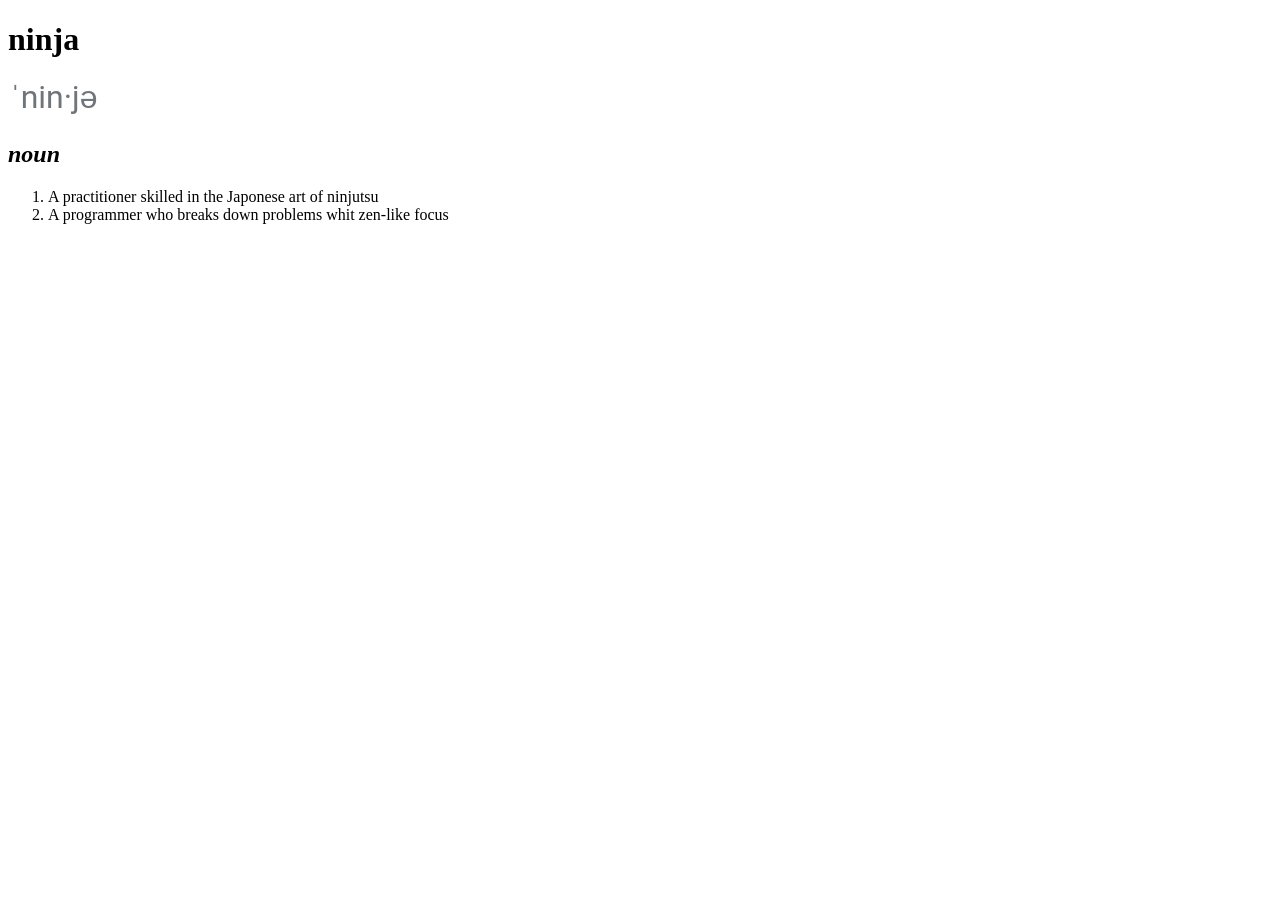
<file: Web_Fund/01_HTML/Tareas_Practicas/01_EntradaDeDiccionario/index.html>
<!DOCTYPE html>
<html lang="en">
    <head>
        <meta charset="UTF-8">
        <meta http-equiv="X-UA-Compatible" content="IE=edge">
        <meta name="viewport" content="width=device-width, initial-scale=1.0">
        <title>Document</title>
    </head>
    <body>
        <h1>ninja</h1>
        <img src="imagenes/pronunciation.png" alt="pronunciación">
        <h2><em>noun</em></h2>
        <ol>
            <li>A practitioner skilled in the Japonese art of ninjutsu</li>
            <li>A programmer who breaks down problems whit zen-like focus</li>
        </ol>
    </body>
</html>
</file>
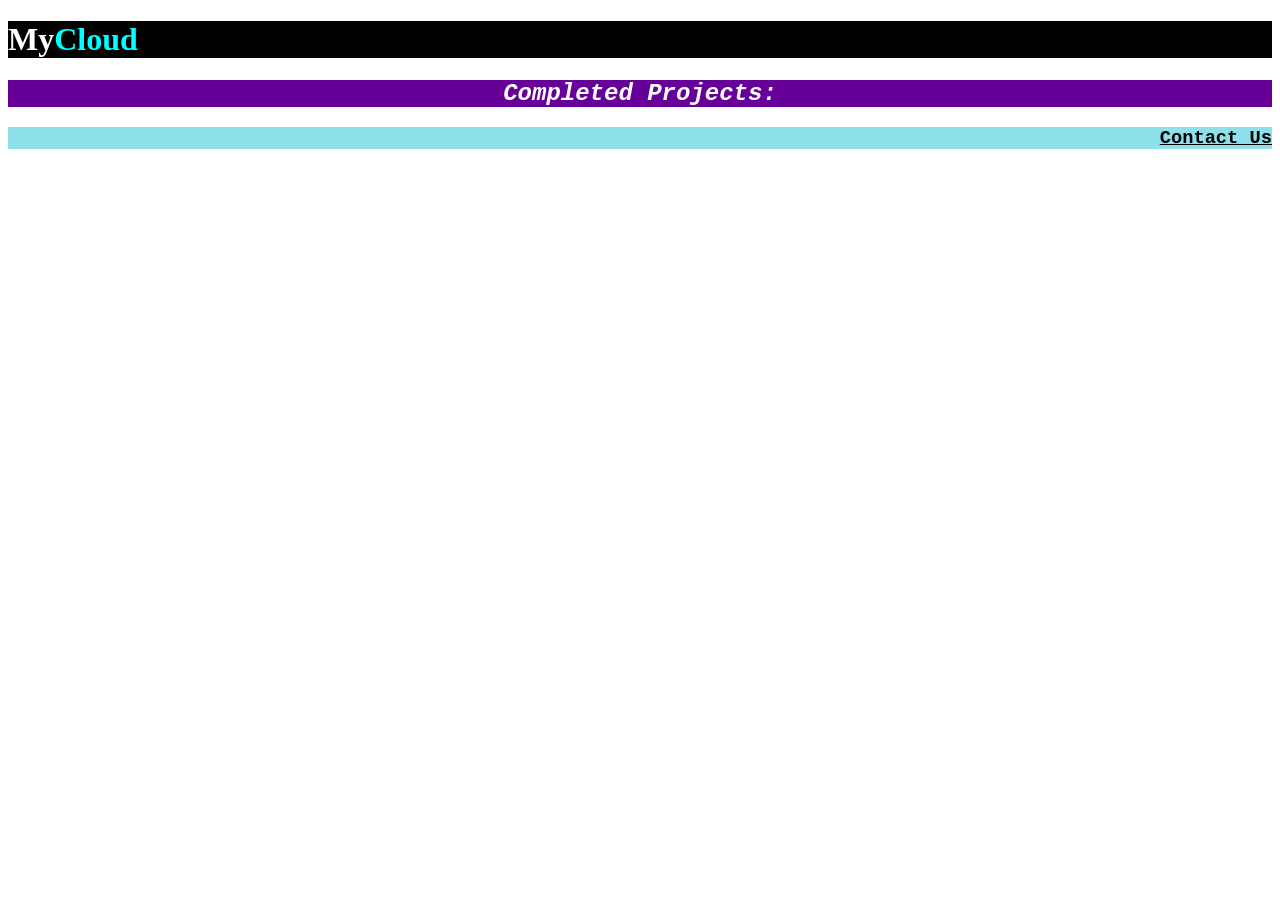
<file: Web_Fund/02_CSS/TareasPracticas/01_Estilo/index.html>
<!DOCTYPE html>
<html lang="en">
<head>
    <meta charset="UTF-8">
    <meta http-equiv="X-UA-Compatible" content="IE=edge">
    <meta name="viewport" content="width=device-width, initial-scale=1.0">
    <title>Document</title>
    <link rel="stylesheet" href="style.css">
</head>
<body>
    <h1>My<span>Cloud</span></h1>
    <h2>Completed Projects:</h2>
    <h3>Contact Us</h3>
</body>
</html>
</file>
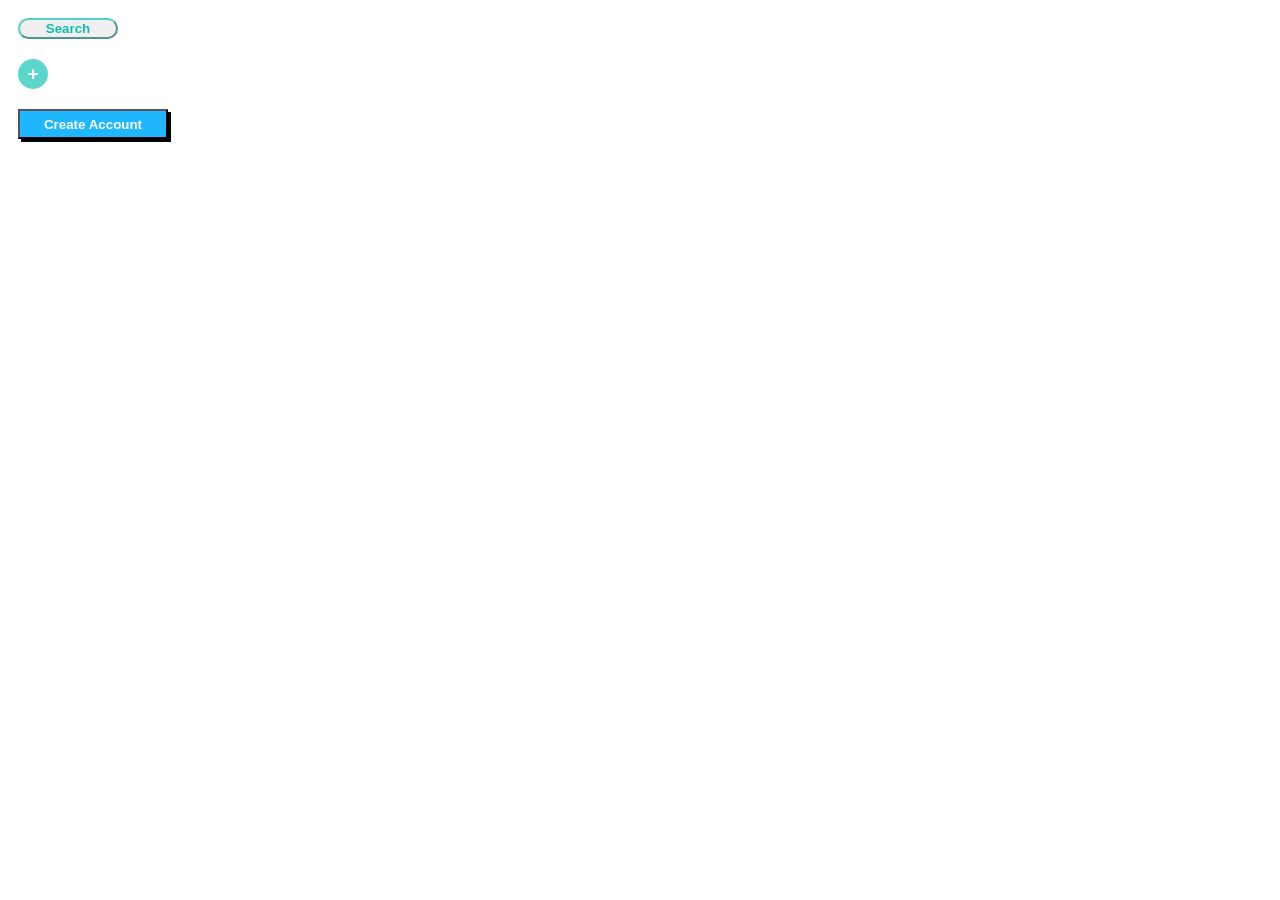
<file: Web_Fund/02_CSS/TareasPracticas/02_Button/index.html>
<!DOCTYPE html>
<html lang="en">
<head>
    <meta charset="UTF-8">
    <meta http-equiv="X-UA-Compatible" content="IE=edge">
    <meta name="viewport" content="width=device-width, initial-scale=1.0">
    <title>Button</title>
    <link rel="stylesheet" href="style.css">
</head>
<body>
    <div>
        <input type="button" value="Search" id="button1">
    </div>
    <div>
        <input type="button" value="+" id="button2">
    </div> 
    <div>
        <input type="button" value="Create Account" id="button3">
    </div>   
</body>
</html>
</file>
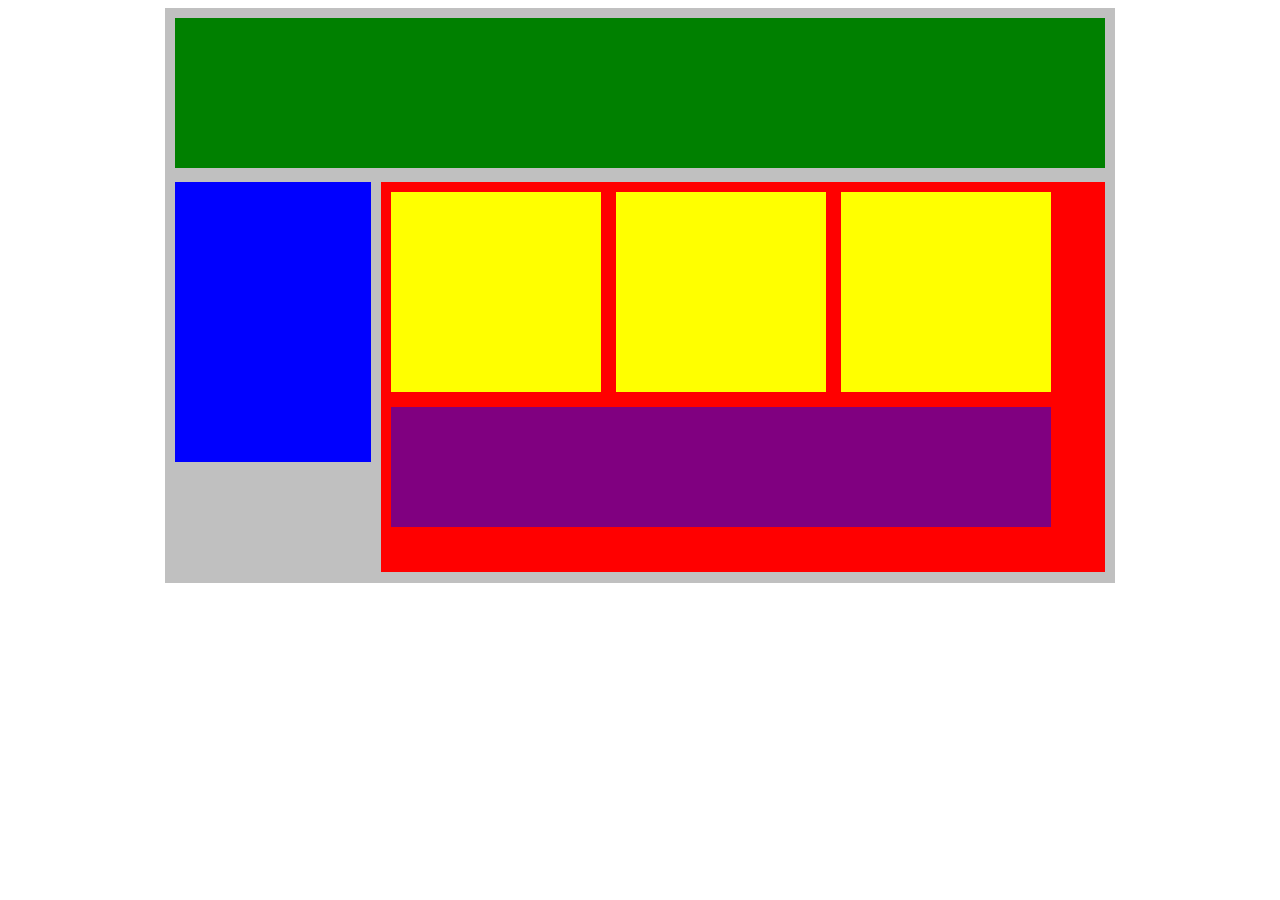
<file: Web_Fund/02_CSS/TareasPracticas/03_FlexionarNuestroBloques/index.html>
<!DOCTYPE html>
<html lang="en">
<head>
    <title>Posición de práctica</title>
    <link rel="stylesheet" type="text/css" href="style.css">
</head>
<body>
    <div class="container">
        <div class="top-nav"></div>
        <div class="row">
            <div class="side-nav"></div>
            <div class="main">
                <div class="row">
                    <div class="sub-content"></div>
                    <div class="sub-content"></div>
                    <div class="sub-content"></div>
                </div>
                <div id="advertisement"></div>
            </div>
        </div>
    </div>
</body>
</html>
</file>
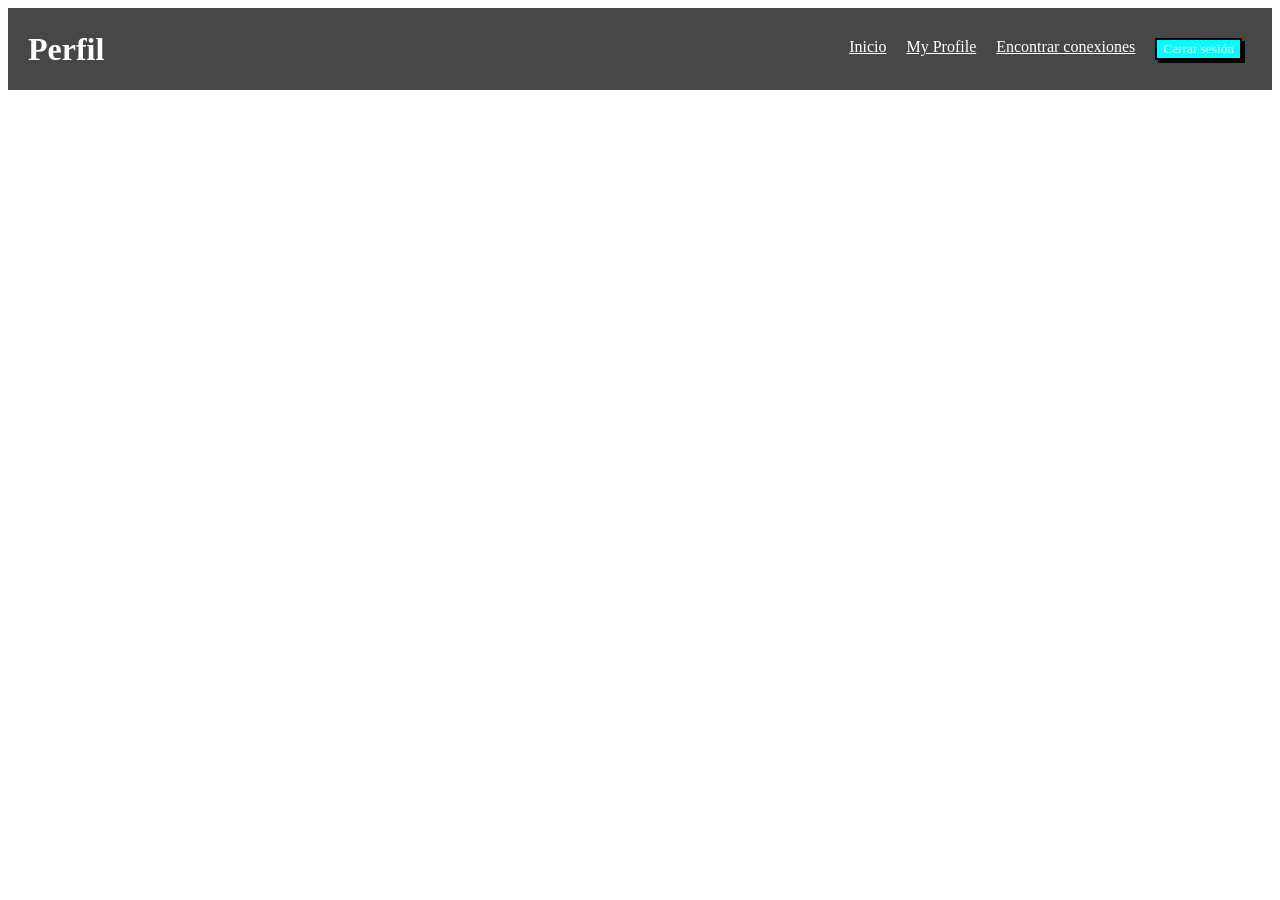
<file: Web_Fund/02_CSS/TareasPracticas/04_BarraDeNavegaciónConFlex/index.html>
<!DOCTYPE html>
<html lang="en">
<head>
    <meta charset="UTF-8">
    <meta http-equiv="X-UA-Compatible" content="IE=edge">
    <meta name="viewport" content="width=device-width, initial-scale=1.0">
    <title>Document</title>
    <link rel="stylesheet" href="style.css">
</head>
<body>
    <div class="nav">
        <h1 class="nav-title">Perfil</h1>
        <ul class="nav-links">
            <li class="active"><a href="#">Inicio</a></li>
            <li class="active"><a href="#">My Profile</a></li>
            <li class="active"><a href="#">Encontrar conexiones</a></li>
            <li><button id="btn">Cerrar sesión</button></li>
        </ul>
    </div>
</body>
</html>
</file>
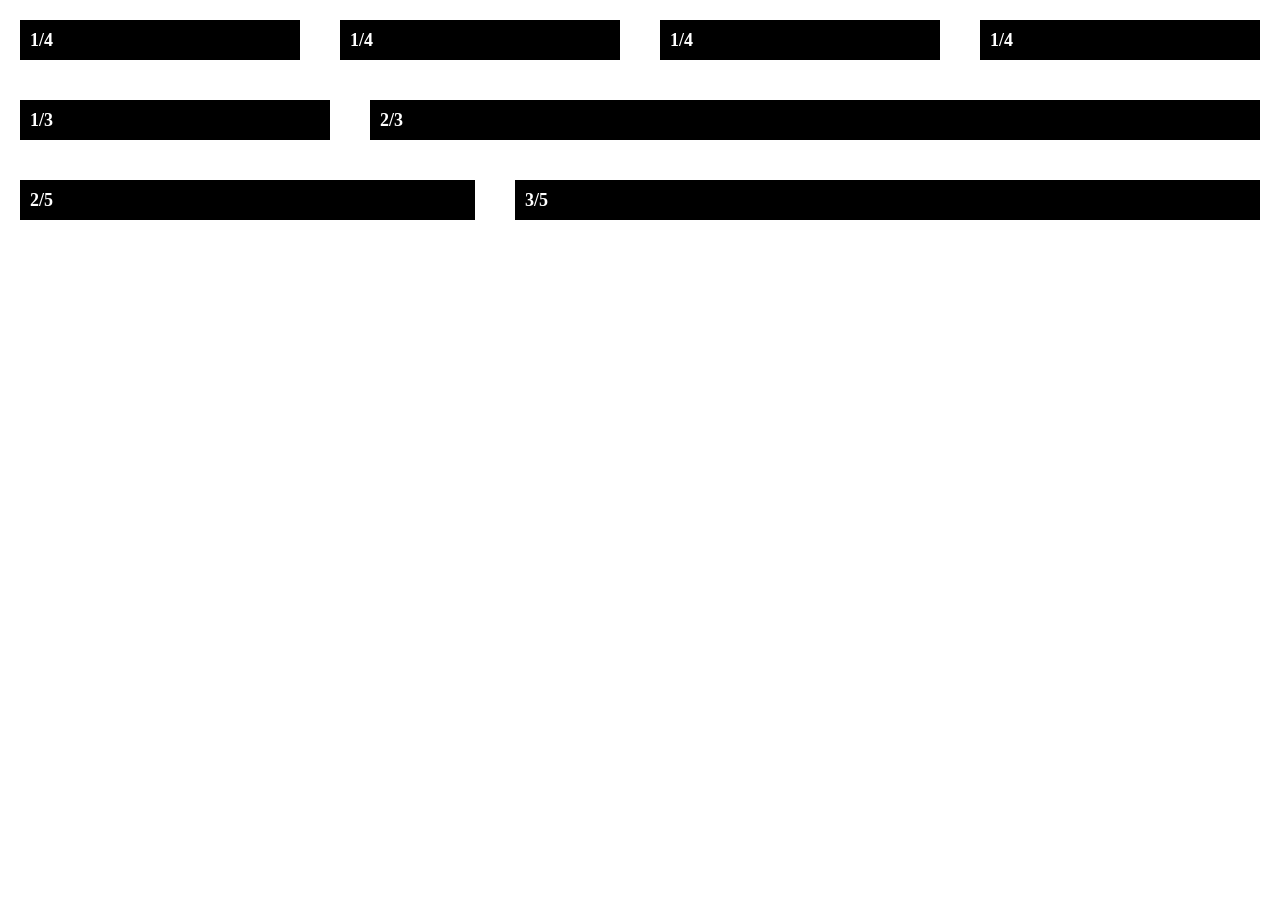
<file: Web_Fund/02_CSS/TareasPracticas/05_ColumnasFlex-ibles/index.html>
<!DOCTYPE html>
<html lang="en">
<head>
    <meta charset="UTF-8">
    <meta http-equiv="X-UA-Compatible" content="IE=edge">
    <meta name="viewport" content="width=device-width, initial-scale=1.0">
    <title>Columnas Flex-ibles</title>
    <link rel="stylesheet" href="style.css">
</head>
<body>
    <div class="row">
        <div class="col">1/4</div>
        <div class="col">1/4</div>
        <div class="col">1/4</div>
        <div class="col">1/4</div>
    </div>
    <div class="row">
        <div class="col">1/3</div> 
        <div class="col-2">2/3</div>
    </div>
    <div class="row">
        <div class="col-2">2/5</div>
        <div class="col-3">3/5</div>
    </div>
</body>
</html>
</file>
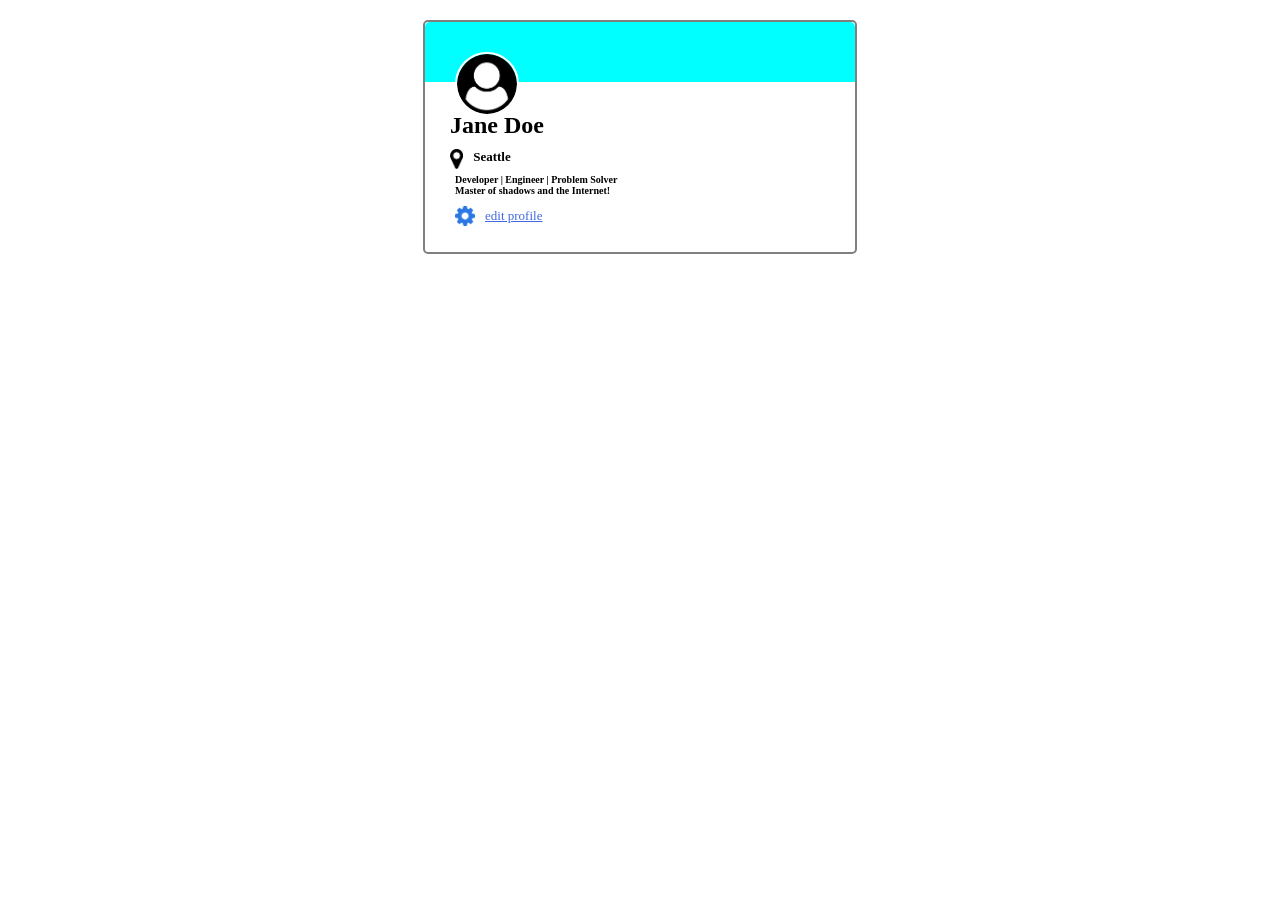
<file: Web_Fund/02_CSS/TareasPracticas/06_TarjetaDeUsuario/index.html>
<!DOCTYPE html>
<html lang="en">
<head>
    <meta charset="UTF-8">
    <meta http-equiv="X-UA-Compatible" content="IE=edge">
    <meta name="viewport" content="width=device-width, initial-scale=1.0">
    <title>Tarjeta de Usuario</title>
    <link rel="stylesheet" href="style.css">
</head>
<body class="">
    <div class="container">
        <div class="top-bar">
            <img id="img" src="images/user-circle.png" alt="perfil_Foto">
        </div>
        <div>
            <p id="p-1">Jane Doe</p>
        </div>
        <div class="map">
            <img id="img-1" src="images/map-marker.png" alt="map-marker">
            <p>Seattle</p>
        </div>
        <div>
            <p id="p-2">Developer | Engineer | Problem Solver<br>
            Master of shadows and the Internet!</p>
        </div>
        <div class="gear">
            <img id="img-2" src="images/gear.png" alt="gear">
            <a class="hover" href="#"><span>edit profile</span></a>
        </div>
    </div>
</body>
</html>
</file>
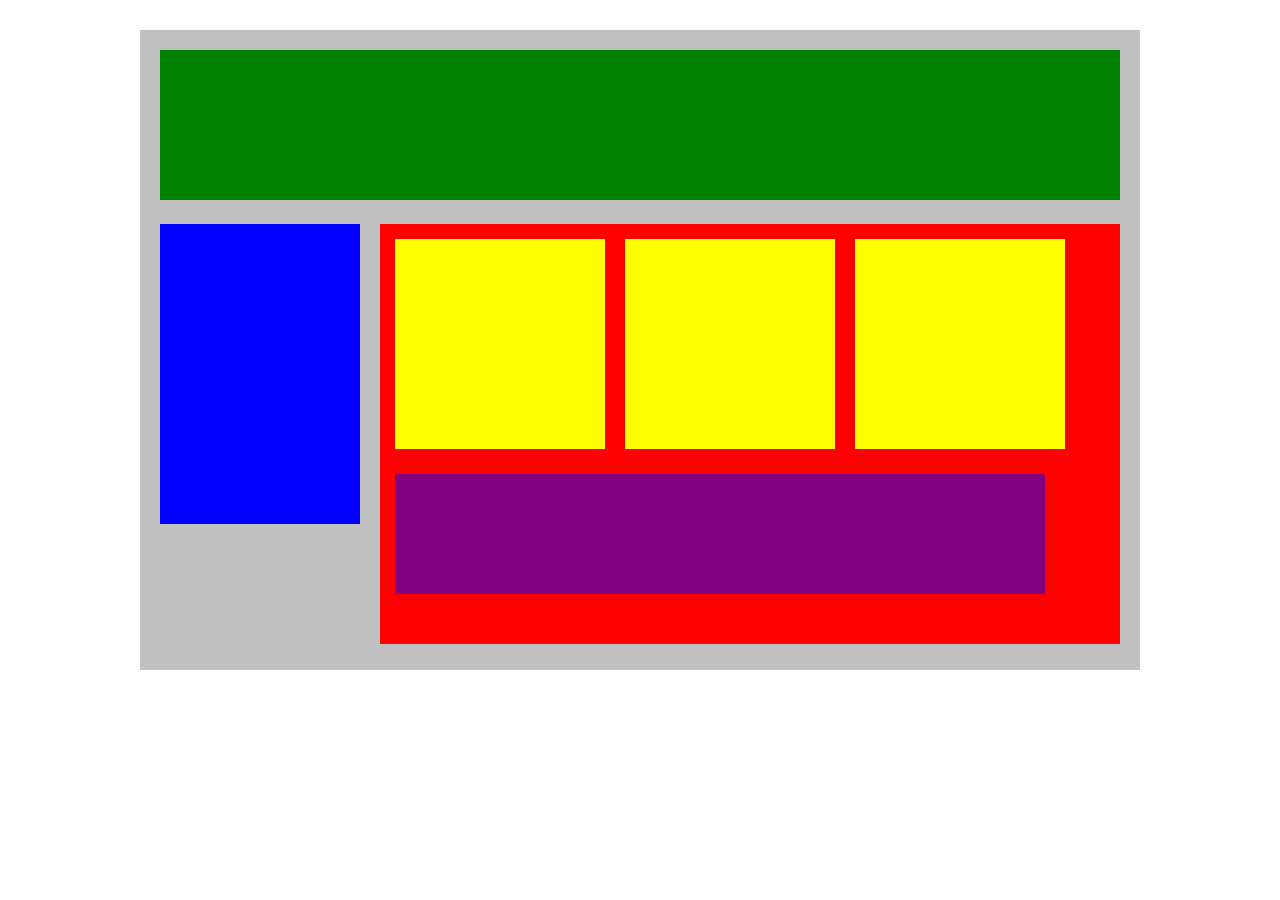
<file: Web_Fund/02_CSS/TareasRequeridas/01_TrazandoNuestrosBloques/index.html>
<!DOCTYPE html>
<html lang="en">
<head>
    <title>Trazando Nuestros Bloques</title>
    <link rel="stylesheet" type="text/css" href="style.css">
</head>
<body>
    <div class="container">
        <div class="top-nav"></div>
        <div class="side-nav"></div>
        <div class="main">
            <div class="sub-content"></div>
            <div class="sub-content"></div>
            <div class="sub-content"></div>
            <div id="advertisement"></div>
        </div>
    </div>
</body>
</html>
</file>
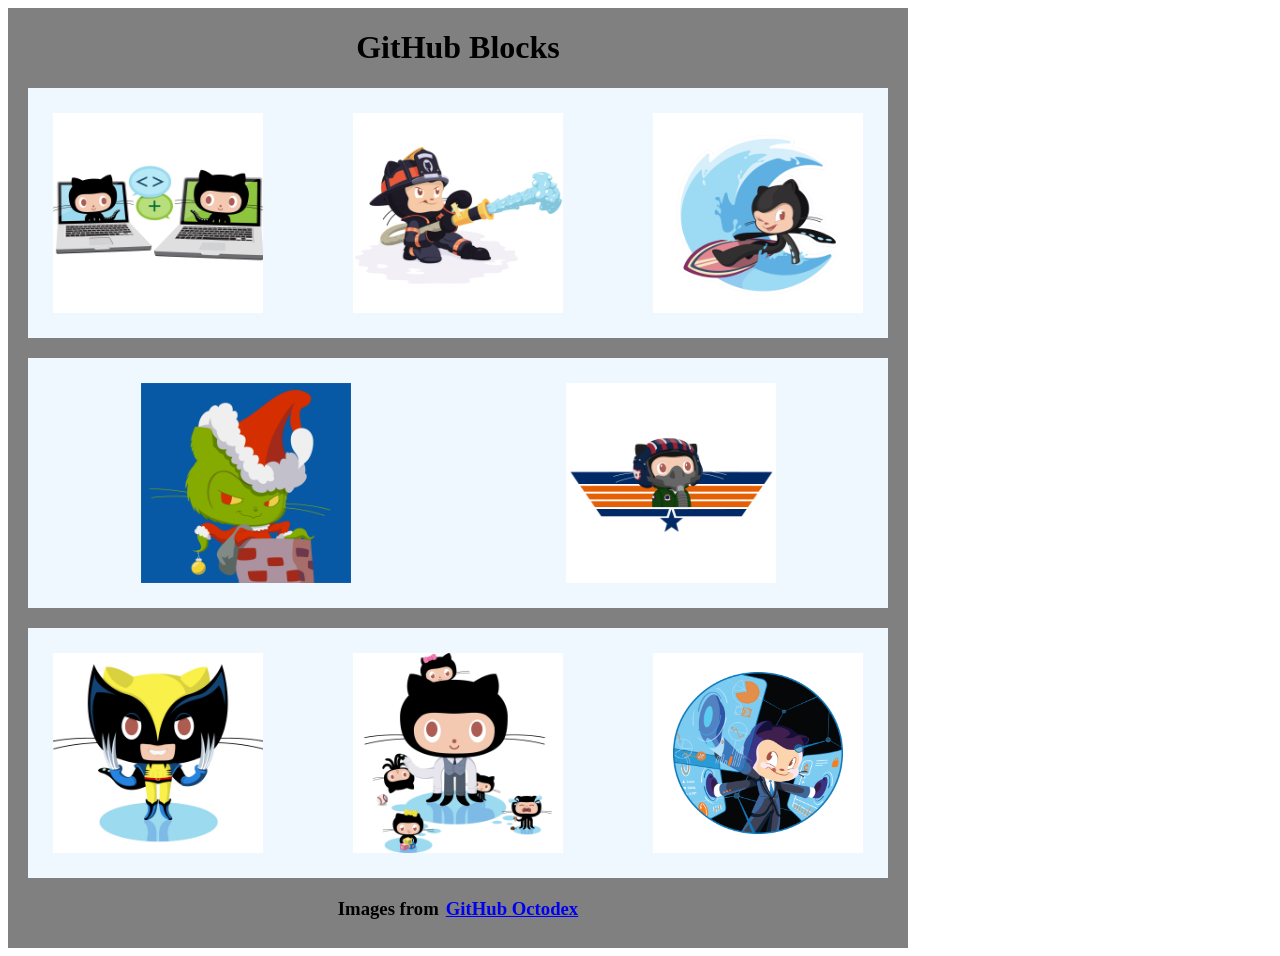
<file: Web_Fund/02_CSS/TareasRequeridas/02_BloqueDeGitHub/index.html>
<!DOCTYPE html>
<html lang="en">
<head>
    <meta charset="UTF-8">
    <meta http-equiv="X-UA-Compatible" content="IE=edge">
    <meta name="viewport" content="width=device-width, initial-scale=1.0">
    <title>Bloques de GitHub</title>
    <link rel="stylesheet" href="style.css">
</head>
<body>
    <div class="principal_container">
        <h1>GitHub Blocks</h1>
        <div class="container">
                <img class="img_0" src="imgs/collabocats.jpg" alt="Octo">
                <img class="img_0" src="imgs/Sentrytocat_octodex.jpg" alt="Octo">
                <img class="img_0" src="imgs/surftocat.png" alt="Octo">
        </div>
        <div class="container_0">
                <img class="img_0" src="imgs/grinchtocat.gif" alt="Octo">
                <img class="img_0" src="imgs/topguntocat.png" alt="Octo">
        </div>
        <div class="container">
                <img class="img_0" src="imgs/xtocat.jpg" alt="Octo">
                <img class="img_0" src="imgs/poptocat.png" alt="Octo">
                <img class="img_0" src="imgs/Fintechtocat.png" alt="Octo">
        </div>
        <h3>Images from
            <span><a href="https://octodex-github-com.translate.goog/?_x_tr_sl=de&_x_tr_tl=es&_x_tr_hl=es">GitHub Octodex</a></span>
        </h3>
    </div>
</body>
</html>
</file>
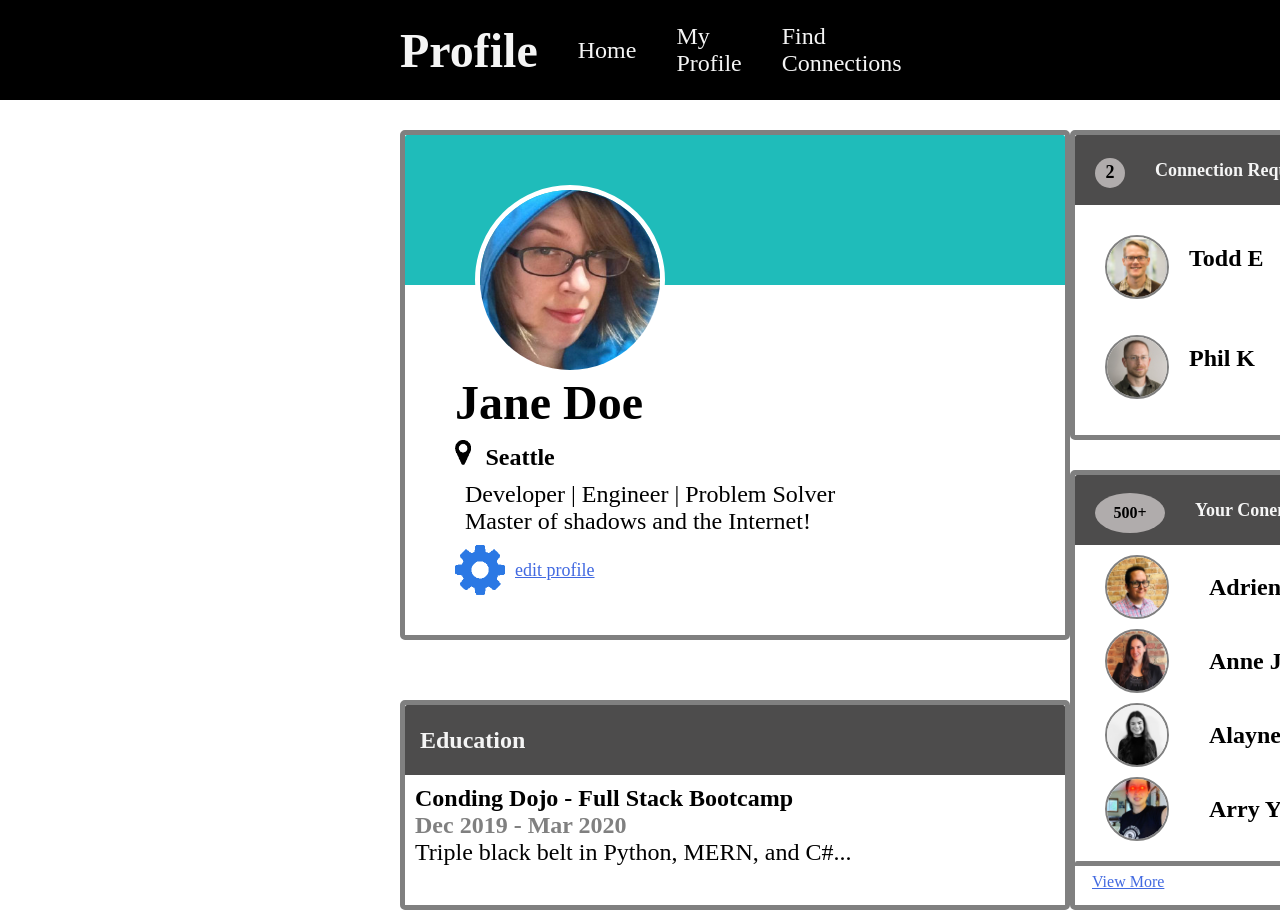
<file: Web_Fund/02_CSS/TareasRequeridas/03_PáginaDePerfil/index.html>
<!DOCTYPE html>
<html lang="en">
<head>
    <meta charset="UTF-8">
    <meta http-equiv="X-UA-Compatible" content="IE=edge">
    <meta name="viewport" content="width=, initial-scale=1.0">
    <title>Página de Perfil</title>
    <link rel="stylesheet" href="style.css">
</head>
<body>
    <div class="nav-bar">
        <h1 class="title">Profile</h1>
        <ul class="links-nav">
            <li class="list">Home</li>
            <li class="list">My Profile</li>
            <li class="list">Find Connections</li>
        </ul>
        <button id="btn">Sing Out</button>
    </div>
    <div class="container">
        <div class="main">
            <div class="card">
                <div id="top-bar">
                    <img id="img" src="images/jane-m.jpg" alt="jane">
                </div>
                <h1 id="name-topinfo">Jane Doe</h1>
                <div>
                    <img id="map" src="icons/map-marker.png" alt="map">
                    <p>Seattle</p>
                </div>
                <div id="info">
                    <p class="pofresional-info">Developer | Engineer | Problem Solver
                </div>
                <div>
                    <p class="pofresional-info">Master of shadows and the Internet!</p>
                </div>
                <div class="gear">
                    <img id="gear-image" src="icons/gear.png" alt="gear">
                    <a class="hover" href="#"><span>edit profile</span></a>
                </div>
            </div>
            <div class="button-info">
                <div class="top-bar">
                    <h1 class="info">Education</h1>
                </div>
                <div class="text">
                    <p>Conding Dojo - Full Stack Bootcamp </p>
                </div>
                <div>
                    <p id="text1">Dec 2019 - Mar 2020</p>
                </div>
                <div>
                    <p id="text2">Triple black belt in Python, MERN, and C#...</p>
                </div>
            </div>
        </div>
        <div class="main-2">
            <div class="side-bar">
                <div class="top-bar">
                    <button id="cr">2</button>
                    <h1 class="info1">Connection Requests</h1>
                </div>
                <div class="side-bar3">
                    <img class="img-topside-bar" src="images/todd-s.jpg" alt="todd">
                    <h2 class="name-sidetopbar">Todd E</h2>
                    <img class="circle" src="icons/accept-circle.png" alt="accept">
                    <img class="circle" src="icons/close-circle.png" alt="close">
                </div>   
                <div class="side-bar3"> 
                    <img class="img-topside-bar" src="images/phil-s.jpg" alt="phil">
                    <h2 class="name-sidetopbar">Phil K</h2>
                        <img class="circle1" src="icons/accept-circle.png" alt="accept">
                        <img class="circle2" src="icons/close-circle.png" alt="close">
                </div>
            </div>
            <div class="side-bar2">
                <div class="top-bar">
                    <button id="yc">500+</button>
                    <h1 class="info1">Your Conenections</h1>
                </div>
                <div>
                    <div>
                        <div class="side-bar4">
                            <img class="img-side-bar" src="images/adrien-s.jpg" alt="adrien">
                            <h2 class="name-below-sidebar">Adrien D</h2>
                        </div>
                        <div class="side-bar4">
                            <img class="img-side-bar" src="images/anne-s.jpg" alt="anne">
                            <h2 class="name-below-sidebar">Anne J</h2>
                        </div>
                        <div class="side-bar4">
                            <img class="img-side-bar" src="images/alayne-s.jpg" alt="alayne">
                            <h2 class="name-below-sidebar">Alayne T</h2>
                        </div>
                        <div class="side-bar4">
                            <img class="img-side-bar" src="images/arry-s.jpg" alt="arry">
                            <h2 class="name-below-sidebar">Arry Y</h2>
                        </div>
                    </div>
                    <div class="button-bar">
                        <div id="view">
                            <a class="hover" href="#"><span>View More</span></a>
                        </div>
                    </div>
                </div>
            </div>
        </div>
    </div>
</body>
</html>
</file>
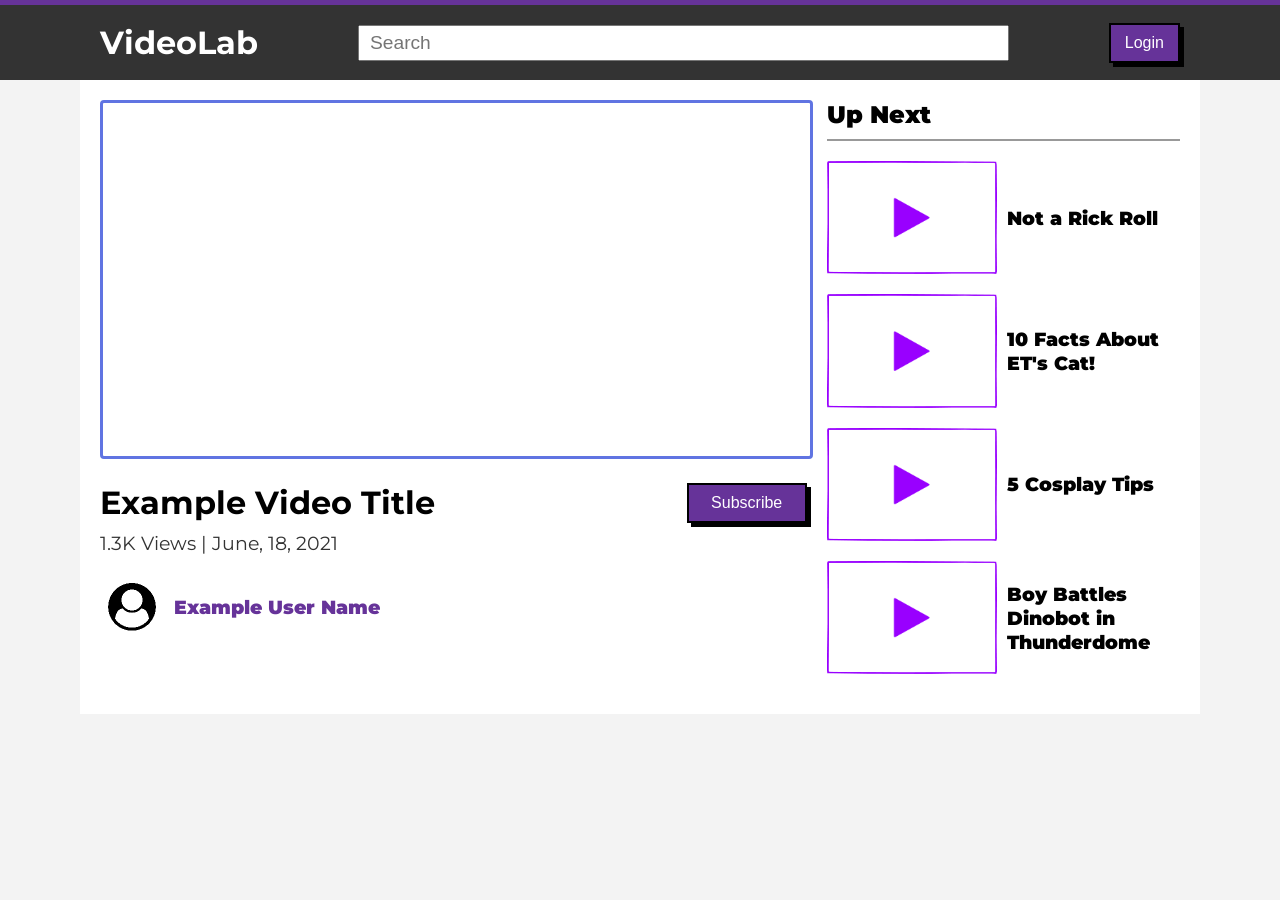
<file: Web_Fund/03_JS/Tareas Practicas/01_VistaPreviaDeVideo/index.html>
<!DOCTYPE html>
<html lang="en">
<head>
    <meta charset="UTF-8">
    <meta http-equiv="X-UA-Compatible" content="IE=edge">
    <meta name="viewport" content="width=device-width, initial-scale=1.0">
    <title>VideoLab</title>
    <link rel="preconnect" href="https://fonts.gstatic.com">
    <link href="https://fonts.googleapis.com/css2?family=Montserrat&display=swap" rel="stylesheet"> 
    <link rel="stylesheet" href="style.css">
</head>
<body>

    <!-- top navigation -->
    <div class="top">
        <div class="nav-container">
            <h1>VideoLab</h1>
            <input type="text" placeholder="Search" name="query" class="search">
            <button class="btn">Login</button>
        </div>
    </div>

    <!-- main content -->
    <div class="flex-container">

        <!-- left column -->
        <div class="col-l">

            <!-- this is a placeholder replace it with a real video -->
            <figure class="placeholder">
                <video id="video" onmouseover="play(this)" onmouseout="pause(this)" src="assets/playa3.mp4" muted></video>
            </figure>

            <!-- video info -->
            <div class="row">
                <div class="start">
                    <h1>Example Video Title</h1>
                    <h3>1.3K Views | June, 18, 2021</h3>
                    <div class="user">
                        <img src="assets/user.png" alt="user-circle" class="avatar-s">
                        <span class="user-name">Example User Name</span>
                    </div>
                </div>
                <button class="btn">Subscribe</button>
            </div>

        </div>

        <!-- right column -->
        <div class="col-r">

            <h3 class="sub-header">Up Next</h3>

            <div class="video-small">
                <img src="assets/video-placeholder.png" alt="video placeholder" class="vid-s">
                <span class="video-title">Not a Rick Roll</span>
            </div>

            <div class="video-small">
                <img src="assets/video-placeholder.png" alt="video placeholder" class="vid-s">
                <span class="video-title">10 Facts About ET's Cat!</span>
            </div>

            <div class="video-small">
                <img src="assets/video-placeholder.png" alt="video placeholder" class="vid-s">
                <span class="video-title">5 Cosplay Tips</span>
            </div>

            <div class="video-small">
                <img src="assets/video-placeholder.png" alt="video placeholder" class="vid-s">
                <span class="video-title">Boy Battles Dinobot in Thunderdome</span>
            </div>

        </div>

    </div>

    <script src="script.js"></script>
</body>
</html>
</file>
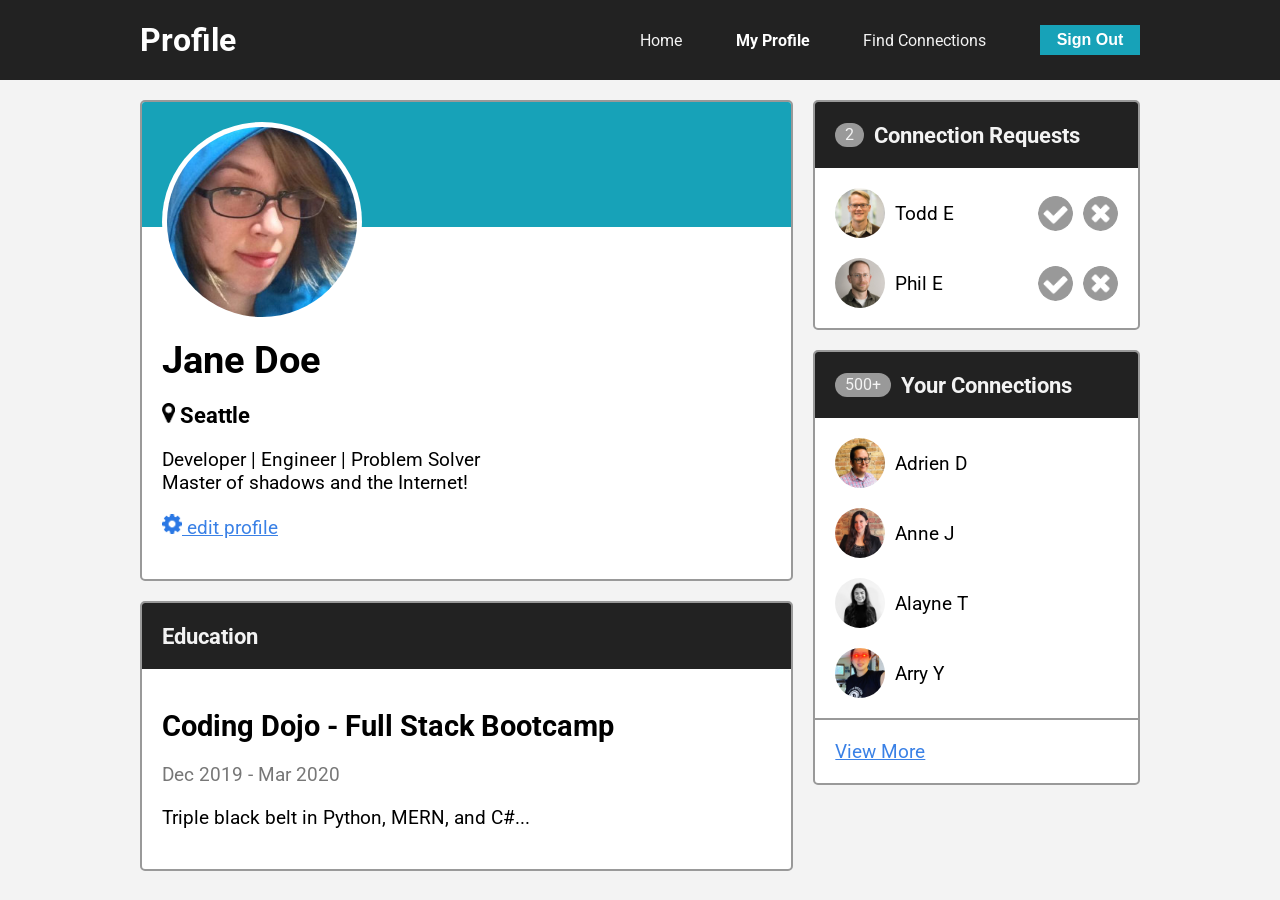
<file: Web_Fund/03_JS/Tareas Practicas/02_HacerConexiones/index.html>
<!DOCTYPE html>
<html lang="en">
<head>
    <meta charset="UTF-8">
    <meta name="viewport" content="width=device-width, initial-scale=1.0">
    <title>Profile Page</title>
    <link rel="stylesheet" href="style.css">
    <link rel="preconnect" href="https://fonts.gstatic.com">
    <link href="https://fonts.googleapis.com/css2?family=Roboto&display=swap" rel="stylesheet">
</head>
<body>

    <!-- navbar -->
    <div class="nav">
        <div class="flex-container">
            <h1 class="nav-title">Profile</h1>
            <ul class="nav-links">
                <li><a href="#">Home</a></li>
                <li><a href="#" class="active">My Profile</a></li>
                <li><a href="#">Find Connections</a></li>
                <li><button class="btn">Sign Out</button></li>
            </ul>
        </div>
    </div>

    <!-- main -->
    <div class="flex-container main">

        <!-- 2/3 width column -->
        <div class="col-2">

            <!-- user info card -->
            <div class="card user-card">
                <div class="card-header">
                    <img src="images/jane-m.jpg" alt="jane" class="avatar-m">
                </div>
                <div class="card-body">
                    <h1 id="name">Jane Doe</h1>
                    <h3><img src="icons/map-marker.png" alt="pin" class="icon-s"> Seattle</h3>
                    <p>Developer | Engineer | Problem Solver<br>
                    Master of shadows and the Internet!</p>
                    <p><a id="edit" onclick="changeName()" href="#"><img src="icons/gear.png" alt="gear" class="icon-s"> edit profile</a></p>
                </div>
            </div>

            <!-- user education card -->
            <div class="card">
                <div class="card-header">
                    <h3>Education</h3>
                </div>
                <div class="card-body">
                    <h2>Coding Dojo - Full Stack Bootcamp</h2>
                    <p class="dates">Dec 2019 - Mar 2020</p>
                    <p>Triple black belt in Python, MERN, and C#...</p>
                </div>
            </div>

        </div>

        <!-- 1/3 width column -->
        <div class="col-1">

            <!-- connection requests card -->
            <div class="card">
                <div class="card-header">
                    <span class="badge">2</span>
                    <h3>Connection Requests</h3>
                </div>
                <ul class="card-list">
                    <li class="card-list-item" id="name1">
                        <span>
                            <img src="images/todd-s.jpg" alt="todd" class="avatar-s">
                            Todd E
                        </span>
                        <span>
                            <img onclick="clean()" src="icons/accept-circle.png" alt="accept" class="icon">
                            <img onclick="clean()" src="icons/close-circle.png" alt="close" class="icon">
                        </span>
                    </li>
                    <li class="card-list-item" id="name2">
                        <span>
                            <img src="images/phil-s.jpg" alt="phil" class="avatar-s">
                            Phil E
                        </span>
                        <span>
                            <img onclick="clean1()" src="icons/accept-circle.png" alt="accept" class="icon">
                            <img onclick="clean1()" src="icons/close-circle.png" alt="close" class="icon">
                        </span>
                    </li>
                </ul>
            </div>

            <!-- your connections card -->
            <div class="card">
                <div class="card-header">
                    <span class="badge">500+</span>
                    <h3>Your Connections</h3>
                </div>
                <ul class="card-list">
                    <li class="card-list-item start">
                        <img src="images/adrien-s.jpg" alt="adrien" class="avatar-s">
                        Adrien D
                    </li>
                    <li class="card-list-item start">
                        <img src="images/anne-s.jpg" alt="anne" class="avatar-s">
                        Anne J
                    </li>
                    <li class="card-list-item start">
                        <img src="images/alayne-s.jpg" alt="alayne" class="avatar-s">
                        Alayne T
                    </li>
                    <li class="card-list-item start">
                        <img src="images/arry-s.jpg" alt="arry" class="avatar-s">
                        Arry Y
                    </li>
                </ul>
                <div class="card-footer">
                    <a href="#">View More</a>
                </div>
            </div>

        </div>
    </div>

    <script src="script.js"></script>
</body>
</html>
</file>
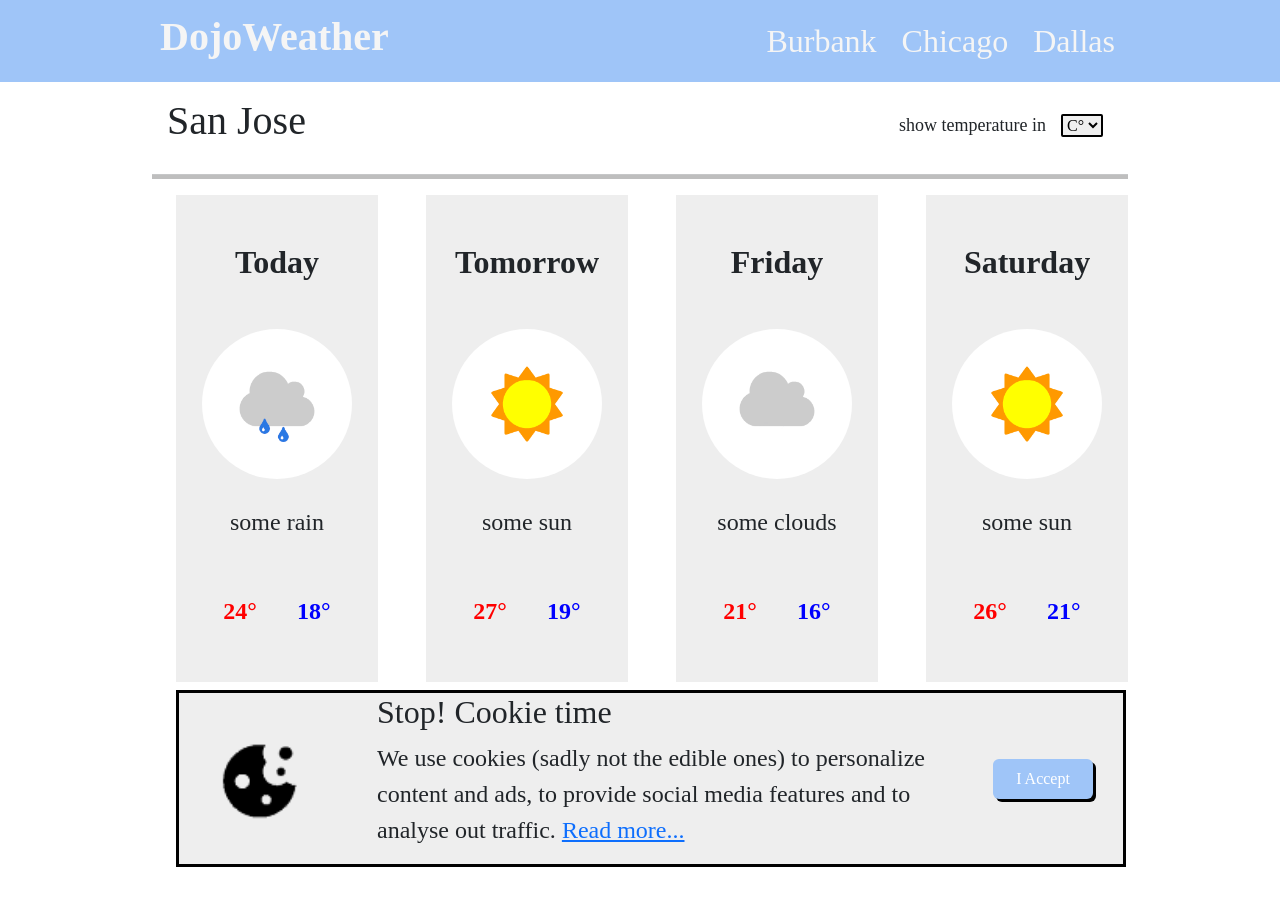
<file: Web_Fund/03_JS/Tareas Practicas/03_TiempoDojo/index.html>
<!DOCTYPE html>
<html lang="en">
<head>
    <meta charset="UTF-8">
    <meta name="viewport" content="width=device-width, initial-scale=1.0">
    <title>Document</title>
    <link href="https://cdn.jsdelivr.net/npm/bootstrap@5.2.3/dist/css/bootstrap.min.css" rel="stylesheet" 
    integrity="sha384-rbsA2VBKQhggwzxH7pPCaAqO46MgnOM80zW1RWuH61DGLwZJEdK2Kadq2F9CUG65" crossorigin="anonymous">
    <link rel="stylesheet" href="style.css">
    <script defer src="https://cdn.jsdelivr.net/npm/bootstrap@5.2.3/dist/js/bootstrap.bundle.min.js" 
    integrity="sha384-kenU1KFdBIe4zVF0s0G1M5b4hcpxyD9F7jL+jjXkk+Q2h455rYXK/7HAuoJl+0I4" crossorigin="anonymous"></script>
    <script defer src="script.js"></script>
</head>
<body>
    <div class="cont-nav">
        <nav class="navbar navbar-expand-lg">
            <a class="navbar-brand" href="#"><h1 id="title">DojoWeather</h1></a>
            <div class="collapse navbar-collapse justify-content-end" id="navbarSupportedContent">
                <a onclick="alertTemp()" class="nav-link" aria-current="page" href="#">Burbank</a>
                <a onclick="alertTemp()" class="nav-link" aria-current="page" href="#">Chicago</a>
                <a onclick="alertTemp()" class="nav-link" aria-current="page" href="#">Dallas</a>
            </div>
        </nav>
    </div>
    <div class="container">
        <div class="top-info">
            <h1>San Jose</h1>
            <div class="temperature">
                <span>show temperature in</span>
                <form action="#">
                    <select name="temp" id="temp">
                        <option value="C°">C°</option>
                        <option value="F°">F°</option>
                    </select>
                </form>
            </div>
        </div>
        <hr id="line">
        <div class="container text-center">
            <div class="row align-items-start">
                <div class="col mx-4">
                    <h2 class="title-box my-5">Today</h2>
                    <img class="temp-img" src="imgs/some_rain.png" alt="rain">
                    <span class="pronost">some rain</span>
                    <div class="temp-col my-5">
                        <span class="top-temp">24°</span>
                        <span class="low-temp">18°</span>
                    </div>
                </div>
                <div class="col mx-4">
                    <h2 class="title-box my-5">Tomorrow</h2>
                    <img class="temp-img" src="imgs/some_sun.png" alt="sun">
                    <span class="pronost">some sun</span>
                    <div class="temp-col my-5">
                        <span class="top-temp">27°</span>
                        <span class="low-temp">19°</span>
                    </div>
                </div>
                <div class="col mx-4">
                    <h2 class="title-box my-5">Friday</h2>
                    <img class="temp-img" src="imgs/some_clouds.png" alt="clouds">
                    <span class="pronost">some clouds</span>
                    <div class="temp-col my-5">
                        <span class="top-temp">21°</span>
                        <span class="low-temp">16°</span>
                    </div>
                </div>
                <div class="col mx-4">
                    <h2 class="title-box my-5">Saturday</h2>
                    <img class="temp-img" src="imgs/some_sun.png" alt="sun">
                    <span class="pronost">some sun</span>
                    <div class="temp-col my-5">
                        <span class="top-temp">26°</span>
                        <span class="low-temp">21°</span>
                    </div>
                </div>
            </div>
        </div>
        <div class="footer my-2 mx-4">
            <img id="cookies" src="imgs/cookie.png" alt="cookies">
            <div class="text">
                <h2>Stop! Cookie time</h2>
                <p>We use cookies (sadly not the edible ones) to personalize <br>
                content and ads, to provide social media features and to <br>
                analyse out traffic. <a href="#">Read more...</a></p>
            </div>
            <button class="btn" onclick="dltFooter(this)">I Accept</button>
        </div>
    </div>
</body>
</html>
</file>
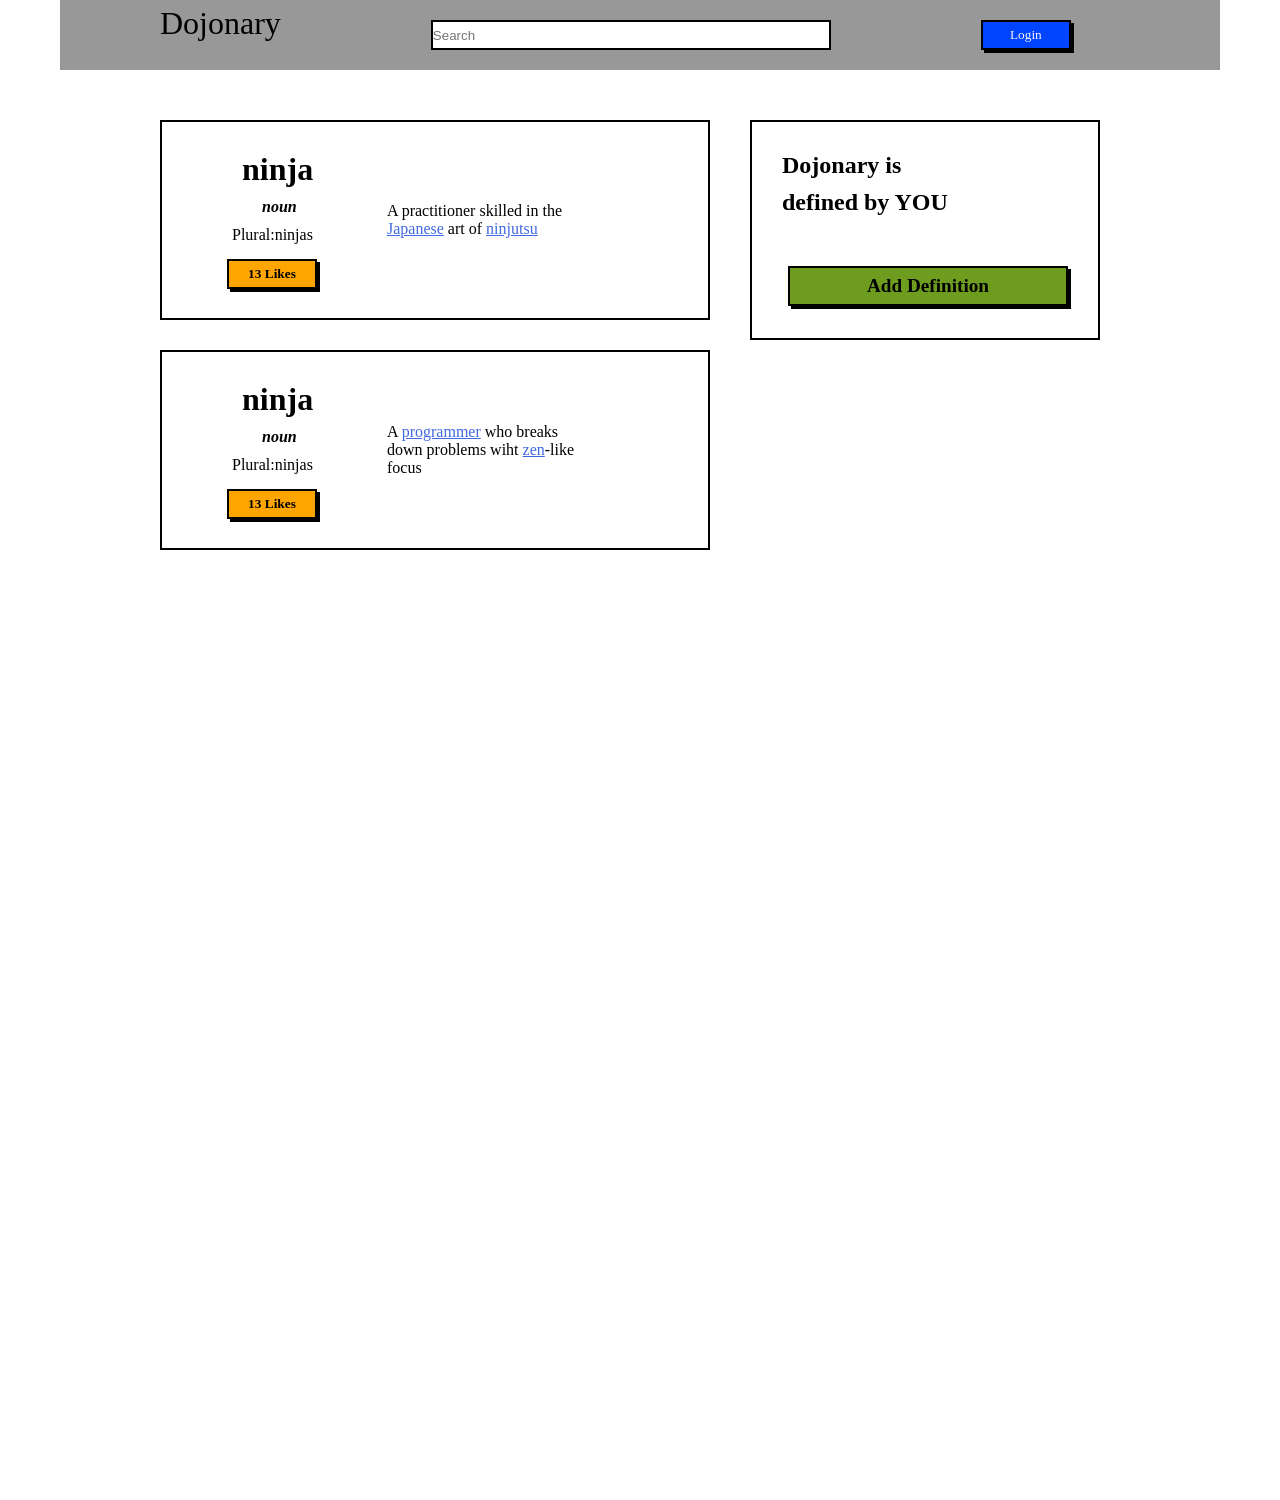
<file: Web_Fund/03_JS/Tareas Requeridas/01_EventoOnClick/index.html>
<!DOCTYPE html>
<html lang="en">
<head>
    <meta charset="UTF-8">
    <meta http-equiv="X-UA-Compatible" content="IE=edge">
    <meta name="viewport" content="width=device-width, initial-scale=1.0">
    <title>Evento OnClick</title>
    <link rel="stylesheet" href="style.css">
</head>
<body>
    <div class="container">
        <div class="nav">
            <h1 id="tittle">Dojonary</h1>
            <input id="search" type="text" name="Search" placeholder="Search">
            <button id="login" onclick="turnOff(this)">Login</button>
        </div>
        <div class="container2">
            <div class="main">
                <div class="info">
                    <div class="ninja">
                        <h2 class="tittle">ninja</h2>
                        <span>noun</span>
                        <span class="span-1">Plural:ninjas</span>
                        <button class="like" onclick="alert('Ninja was liked')">13 Likes</button>
                    </div>
                    <div class="info-1">
                        <p>A practitioner skilled in the</p>
                        <a class="hover" href="#">Japanese</a> art of <a class="hover" href="#">ninjutsu</a>
                    </div>
                </div>
                <div class="info">
                    <div class="ninja">
                        <h2 class="tittle">ninja</h2>
                        <span>noun</span>
                        <span class="span-1">Plural:ninjas</span>
                        <button class="like" onclick="alert('Ninja was liked')">13 Likes</button>
                    </div>
                    <div class="info-1">
                        <p>A <a class="hover" href="#">programmer</a> who breaks</p>
                        <p>down problems wiht <a class="hover" href="#">zen</a>-like</p>
                        <p>focus</p>
                    </div>
                </div>
            </div>
            <div class="main2">
                <div class="side-info">
                    <h3>Dojonary is</h3>
                    <h3 id="text">defined by YOU</h3>                    
                    <button id="add" onclick="hide(this)">Add Definition</button>
                </div>
            </div>
        </div>
    </div>
    <script src="script.js"></script>
</body>
</html>
</file>
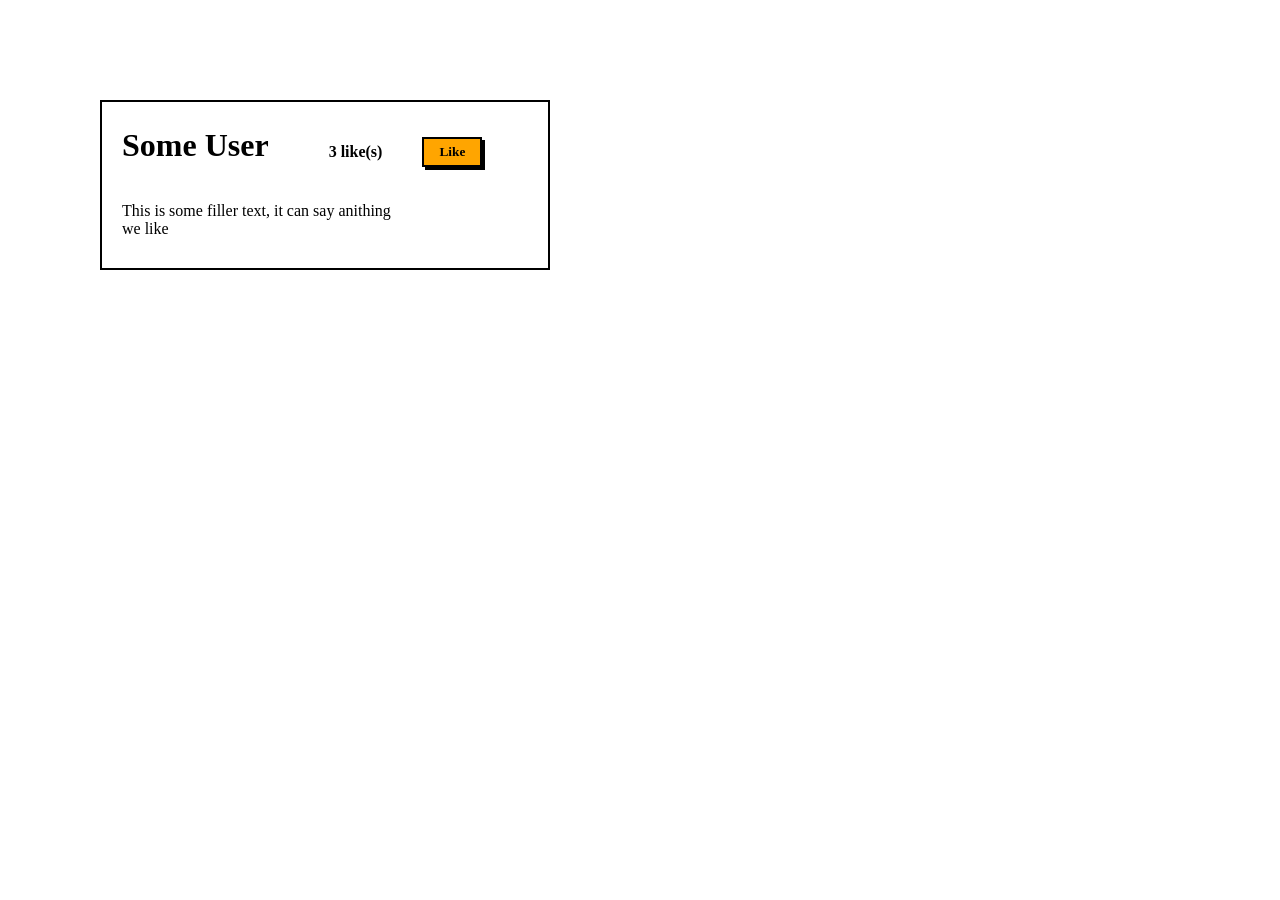
<file: Web_Fund/03_JS/Tareas Requeridas/02_MeGusta/Parte_I/index.html>
<!DOCTYPE html>
<html lang="en">
<head>
    <meta charset="UTF-8">
    <meta http-equiv="X-UA-Compatible" content="IE=edge">
    <meta name="viewport" content="width=device-width, initial-scale=1.0">
    <title>Me Gusta - Parte I</title>
    <link rel="stylesheet" href="style.css">
    <script defer src="script.js"></script>
</head>
<body>
    <div class="container">
        <div class="top-info">
            <h1>Some User</h1>
            <span id="count">3 like(s)</span>
            <button class="btn" onclick="add1()">Like</button>
        </div>
        <div>
            <p>This is some filler text, it can say anithing</p>
            <p>we like</p>
        </div>
    </div>
</body>
</html>
</file>
<file: Web_Fund/02_CSS/TareasPracticas/01_Estilo/style.css>
h1 {
    background-color: black;
    color: white;
    font-family: cursive;
    font-weight: bold;
}

span{
    color: aqua;
}

h2 {
    background-color: #660099;
    color: white;
    text-align: center;
    font-family:'Courier New', Courier, monospace;
    font-style: italic;
}
h3 {
    background-color: #13bed47a;
    text-align: right;
    text-decoration: underline;
    font-family:'Courier New', Courier, monospace;
}
</file>
<file: Web_Fund/02_CSS/TareasPracticas/02_Button/style.css>
#button1 {
    color: rgb(15, 189, 174);
    border-radius: 75px;
    width: 100px;
    border-color: rgba(24, 196, 181, 0.705);
    margin: 10px;
    font-weight: bold;
}
#button2 {
    background-color: rgba(24, 196, 181, 0.705);
    border-radius: 50%;
    border: none;
    color: white;
    width: 30px;
    height: 30px;
    margin: 10px;
    font-size: larger;
    font-weight: bold;
}
#button3 {
    background-color: rgba(0, 174, 255, 0.877);
    color: white;
    margin: 10px;
    width: 150px;
    height: 30px;
    font-weight: bold;
    box-shadow: 03px 03px 0px black;
}
</file>
<file: Web_Fund/02_CSS/TareasPracticas/03_FlexionarNuestroBloques/style.css>
.container{
    width: 950px;
    height: 575px;
    background-color: silver;
    margin: 0px auto;
}
.top-nav {
    height: 150px;
    width: 930px;
    background-color: green;
    display: inline-block;
    margin: 10px;
}
.side-nav {
    height: 280px;
    width: 200px;
    background-color: blue;
    margin: 0px 10px;
}
.main {
    height: 390px;
    width: 740px;
    background-color: red;
    margin: 0px 10px 0px 0px;
}
.sub-content {
    height: 200px;
    width: 210px;
    background-color: yellow;
    margin: 10px 05px 10px 10px
}
#advertisement {
    height: 120px;
    width: 660px;
    background-color: purple;
    margin: 05px 10px;
}
.row {
    display: flex;
    justify-content: left;
}
</file>
<file: Web_Fund/02_CSS/TareasPracticas/04_BarraDeNavegaciónConFlex/style.css>
@font-face {
    font-family: Rotobo;
    src: url(Fonts\Roboto-Bold.ttf);
}

*{
    color: white;
    font-family: roboto;
}

.nav {
    display: flex;
    background-color: rgb(71, 71, 71);
}

.nav-title{
    display: inline-block;
    align-content: center;
    margin:20px;
}

.nav-links{
    display: flex;
    flex-grow: 1;
    padding: 15px;
    margin: 15px;
    justify-content: end;
    list-style-type: none;
}

.active {
    padding-right: 20px;
}

#btn {
    border: black 2px solid;
    background-color: aqua;
    box-shadow: 03px 03px black;
}
</file>
<file: Web_Fund/02_CSS/TareasPracticas/05_ColumnasFlex-ibles/style.css>
*{
    margin: 0px;
    padding: 0px;
    color: white;
    font-size: large;
    font-weight: bold;
}

.row{
    display: flex;
}

.col{
    background-color: black;
    height: 20px;
    flex: 1;
    margin: 20px;
    padding: 10px;
}

.col-2{
    background-color: black;
    height: 20px;
    flex: 3;
    margin: 20px;
    padding: 10px;
}

.col-3{
    background-color: black;
    height: 20px;
    flex: 5;
    margin: 20px;
    padding: 10px;
}
</file>
<file: Web_Fund/02_CSS/TareasPracticas/06_TarjetaDeUsuario/style.css>
*{
    margin: 0px;
    padding: 0px;
    font-family: cursive;
}

body{
    display: flex;
    justify-content: center;
}

.container{
    height: 230px;
    width: 430px;
    margin: 20px;
    border: 2px grey solid;
    border-radius: 5px;
}

.top-bar{
    height: 60px;
    width: 430px;
    border-end-end-radius: none;
    border-top-left-radius: 5px;
    border-top-right-radius: 5px;
    background-color: aqua;
}

#img{
    position: relative;
    height: 100%;
    border: 2px white solid;
    border-radius: 50%;
    margin-top: 30px;
    margin-left: 30px;
    /* filter: invert(100%); */
}
.map{
    display: flex;
}

#img-1{
    height: 20px;
    margin-top: 10px;
    margin-left: 25px;
    margin-right: 10px;
}

#p-1{
    font-weight: bold;
    font-size: x-large;
    margin-top: 30px;
    margin-left: 25px;
}

#p-2{
    margin-top: 5px;
    margin-left: 30px;
    font-size: x-small;
    font-weight: bold;
}
p{
    margin-top: 10px;
    font-size: small;
    font-weight: bold;
}

.gear{
    display: flex;
    align-items: center;
    font-size: small;
    margin-top: 10px;
}

#img-2 {
    height: 20px;
    margin-left: 30px;
}

span {
    padding: 10px;
}

a.hover:hover{
    color: red;
}

a {
    color: royalblue;
}
</file>
<file: Web_Fund/02_CSS/TareasRequeridas/01_TrazandoNuestrosBloques/style.css>
.container{
    width: 1000px;
    height: 640px;
    background-color: silver;
    margin: 30px auto;
}
.top-nav {
    height: 150px;
    width: 960px;
    background-color: green;
    margin: 20px;
    display: inline-block;
}
.side-nav {
    position: absolute;
    height: 300px;
    width: 200px;
    background-color: blue;
    margin: 0px 10px 0px 20px;
}
.main {
    height: 420px;
    width: 740px;
    background-color: red;
    margin: 0px 20px 0px 10px;
    float: right;
}
.sub-content {
    height: 210px;
    width: 210px;
    background-color: yellow;
    margin: 15px 05px 10px 15px;
    float: left;
}
#advertisement {
    height: 120px;
    width: 650px;
    background-color: purple;
    display: inline-block;
    margin: 15px;
}
</file>
<file: Web_Fund/02_CSS/TareasRequeridas/02_BloqueDeGitHub/style.css>
.principal_container {
    height: 940px;
    width: 900px;
    display: inline-block;
    background-color: grey;
}
h1 {
    color: black;
    font-family: cursive;
    display: flex;
    justify-content: center;
}
.container {
    height: 240px;
    width: 850px;
    display: flex;
    justify-content: space-between;
    background-color: aliceblue;
    margin: 20px;
    padding: 05px;
}

.container_0 {
    height: 240px;
    width: 850px;
    display: flex;
    justify-content: space-around;
    background-color: #F0F8FF;
    margin: 20px;
    padding: 05px;
}

.img_0 {
    height: 200px;
    width: 210px;
    margin: 20px;
    background-color: white
    }

h3 {
    color: black;
    font-family: cursive;
    display: flex;
    justify-content: center;
    }

span {
    font-family: cursive;
    display: flex;
    justify-content: center;
    margin-left: 7px;
    }
</file>
<file: Web_Fund/02_CSS/TareasRequeridas/03_PáginaDePerfil/style.css>
*{
    margin: 0px;
    padding: 0px;
    font-family: cursive;
}

.nav-bar{
    display: flex;
    background-color: black;
    color: whitesmoke;
    font-family: cursive;
    font-size: x-large;
}

.title{
    display: flex;
    align-items: center;
    margin-left: 400px;
}

.links-nav{
    display: flex;
    flex-grow: 1;
    list-style-type: none;;
}

.list{
display: flex;
align-items: center;
margin-left: 40px;
}

#btn{
    margin: 30px 400px;
    background-color: rgba(127, 246, 255, 0.788);
    color: whitesmoke;
    font-weight: bold;
    font-size:large;
    height: 40px;
    width: 150px;
    border: none;
}

.container{
    display: flex;
    margin: auto 0;
}

.main{
    height: 100%;
    width: 100%;
    margin-left: 400px;
    margin-top: 30px;
}

.card{
    height: 500px;
    width: 660px;
    border: 5px gray solid;
    border-radius: 5px;
}

#top-bar{
    height: 150px;
    background-color: rgba(16, 184, 182, 0.934);
    border-top-left-radius: 2px;
    border-top-right-radius: 2px;
}

#img{
    position: relative;
    height: 120%;
    border: 5px white solid;
    border-radius: 50%;
    margin: 50px 70px;
}

#name-topinfo{
    font-size: 3em;
    margin-top: 90px;
    margin-left: 50px;
}

#map{
    height: 25px;
    margin-left: 50px;
    margin-top: 10px;
}

#info{
    margin-top: 10px;
}

p {
    display: inline;
    padding: 10px;
    font-weight: bold;
    font-size: x-large;
}

.pofresional-info {
    margin-left: 50px;
    font-weight: normal;
    margin-top: 10px;
}

#gear-image {
    height: 50px;
    margin-left: 50px;
}

.gear{
    display: flex;
    align-items: center;
    font-size: large;
    margin-top: 10px;
}

span{
    margin-left: 10px;
}

a.hover:hover{
    color: red;
}

a {
    color: royalblue;
}

.button-info{
    height: 200px;
    width: 660px;
    margin-top: 60px;
    border: 5px gray solid;
    border-radius: 5px;
}

.text{
    margin-top: 10px;
}

#text1{
    color: gray;
}

#text2{
    font-weight: normal;
}

.top-bar{
    display: flex;
    align-items: center;
    height: 70px;
    background-color: rgb(77, 76, 76);
    border-top-left-radius: 2px;
    border-top-right-radius: 2px;
}

.info{
    color: whitesmoke;
    margin-left: 15px;
    font-size: x-large;
}

.main-2{
    height: 800px;
    width: 520px;
    margin-right: 400px;
}

.side-bar{
    margin-top: 30px;
    height: 300px;
    width: 400px;
    border: 5px gray solid;
    border-radius: 5px;
}

.img-topside-bar{
    position: relative;
    height: 60px;
    border: 2px gray solid;
    border-radius: 50%;
    margin-left: 30px;
    margin-top: 30px;
}

.info1{
    color: whitesmoke;
    font-size: large;
    margin-left: 30px;
}

#cr{
    margin-left: 20px;
    margin-top: 05px;
    height: 30px;
    width: 30px;
    border-radius: 50%;
    background-color: rgb(176, 172, 172);
    font-weight: bold;
    border: none;
    font-size: large;
}

.side-bar2{
    margin-top: 30px;
    height: 430px;
    width: 400px;
    border: 5px gray solid;
    border-radius: 5px;
}

.img-side-bar{
    position: relative;
    display: block;
    height: 60px;
    border: 2px gray solid;
    border-radius: 50%;
    margin-top: 10px;
    margin-left: 30px;
}

#yc{
    margin-left: 20px;
    margin-top: 05px;
    height: 40px;
    width: 70px;
    border-radius: 50%;
    background-color: rgb(176, 172, 172);
    font-weight: bold;
    border: none;
    font-size: medium;
}

.button-bar{
    height: 50px;
    width: 400px;
    padding: 02px;
    margin-top: 20px;
    border-top-left-radius: 2px;
    border-top-right-radius: 2px;
    border-top: 5px gray solid;
}

#view{
    margin: 05px;
}

.name-sidetopbar{
    display: flex;
    padding: 10px;
    margin-top: 30px;
    margin-left: 10px;
}

.side-bar3{
    display: flex;
    align-content: space-between;
    height: 100px;
}

.side-bar4{
    display: flex;
    align-items: center;
}

.name-below-sidebar{
    display: inline-block;
    margin-left: 40px;
    margin-top: 10px;
}

.circle{
    height: 60px;
    margin-top: 30px;
    margin-left: 25px;
}

.circle1{
    height: 60px;
    margin: 30px 0px 0px 40px
}

.circle2{
    height: 60px;
    margin: 30px 0px 0px 25px
}
</file>
<file: Web_Fund/03_JS/Tareas Practicas/01_VistaPreviaDeVideo/style.css>
* {
    padding: 0;
    margin: 0;
}

body {
    background-color: #f3f3f3;
    font-family: 'Montserrat', sans-serif;
}

.top {
    background-color: #333;
    height: 75px;
    border-top: 5px solid rebeccapurple;
    color: #fff;
}

.search {
    padding: 5px 10px;
    font-size: 1.2rem;
    width: 100%;
    margin: 0 100px;
}

.btn {
    background-color: rebeccapurple;
    color: #fff;
    width: 120px;
    height: 40px;
    border: 2px solid #000;
    box-shadow: 4px 4px #000;
    font-size: 1rem;
    cursor: pointer;
}

.nav-container, .flex-container {
    width: 1080px;
    margin: 0 auto;
    display: flex;
}

.nav-container {
    justify-content: space-between;
    align-items: center;
    height: inherit;
}

.flex-container {
    padding: 20px;
    background-color: #fff;
}

.col-l {
    flex: 2;
}

.col-r {
    flex: 1;
    margin-left: 20px;
}

.placeholder {
    margin-bottom: 20px;
    width: 100%;
}

.placeholder svg {
    border-radius: 10px;
}

.row {
    display: flex;
    align-items: flex-start;
    justify-content: space-between;
}

.user {
    margin: 20px 0;
    display: flex;
    align-items: center;
}

.start h1 {
    margin-bottom: 10px;
}

.start h3 {
    color: #333;
    font-weight: 400;
}

.avatar-s {
    height: 64px;
}

.user-name {
    margin-left: 10px;
    color: rebeccapurple;
    font-size: 1.2rem;
    font-weight: 900;
    font-size: 1.2rem;
}

.sub-header {
    font-size: 1.5rem;
    font-weight: 900;
    padding-bottom: 10px;
    border-bottom: 2px solid #999;
}

.video-small {
    display: flex;
    align-items: center;
    margin: 20px 0;
}

.vid-s {
    width: 170px;
    margin-right: 10px;
}

.video-title {
    font-size: 1.2rem;
    font-weight: 900;
}

#video{
    width: 100%;
    border: 3px rgb(96, 116, 226) solid;
    border-radius: 4px;
    cursor: pointer;
}
</file>
<file: Web_Fund/03_JS/Tareas Practicas/02_HacerConexiones/style.css>
/* CSS Reset */

* {
    margin: 0;
    padding: 0;
}

/* styles to apply to body */

body {
    background-color: #f3f3f3;
    font-family: 'Roboto', sans-serif;
}

.flex-container {
    width: 1000px;
    margin: 0 auto;
}

.flex-container, .nav-links, .nav {
    display: flex;
    justify-content: space-between;
    align-items: center;
}

.nav {
    height: 80px;
    background-color: #222;
    color: #fff;
    margin-bottom: 20px;
}

.nav-links {
    width: 50%;
    list-style-type: none;
    align-items: center;
}

.nav-links a {
    color: #f3f3f3;
    text-decoration: none;
}

.nav-links a.active {
    color: #fff;
    font-weight: bold;
}

.btn {
    height: 30px;
    width: 100px;
    color: #fff;
    background-color: #17a2b8;
    border: none;
    font-size: 1rem;
    font-weight: bold;
}

.flex-container.main {
    align-items: flex-start;
}

.col-2 {
    flex: 2;
    margin-right: 20px;
}

.col-1 {
    flex: 1;
}

.card {
    background-color: #fff;
    border: 2px solid #999;
    margin-bottom: 20px;
    border-radius: 5px;
    font-size: 1.2rem;
    overflow: hidden;
}


.card-header {
    padding: 20px;
    background-color: #222;
    color: #f3f3f3;
}

.card-header {
    display: flex;
    align-items: center;
}

.card-body {
    padding: 20px;
}

.card-body h1, 
.card-body h2,
.card-body h3,
.card-body p {
    margin: 20px 0px;
}

.user-card .card-header {
    background-color: #17a2b8;
    height: 85px;
    margin-bottom: 70px;
    display: block;
}

.card-footer {
    border-top: 2px solid #999;
    display: flex;
    align-items: center;
    padding: 20px;
}

.avatar-m {
    border-radius: 50%;
    background-color: #fff;
    height: 190px;
    padding: 5px;
}

.icon-s {
    height: 20px;
}

a {
    color: #3a81e6;
}

.dates {
    color: #777;
}

.card-list {
    padding: 0 20px;
    padding-top: 20px;
    list-style-type: none;
}

.card-list-item, 
.card-list-item > * {
    display: flex;
    align-items: center;
}

.card-list-item {
    margin-bottom: 20px;
    justify-content: space-between;
}

.card-list-item.start {
    justify-content: flex-start;
}

.avatar-s, .icon {
    height: 50px;
    border-radius: 50%;
    margin-right: 10px;
}

.icon {
    height: 35px;
}

.icon, .btn {
    cursor: pointer;
}

.icon:last-child {
    margin-right: 0;
}

.badge {
    font-size: 1rem;
    height: 24px;
    line-height: 24px;
    padding: 0 10px;
    background-color: #999;
    border-radius: 12px;
    margin-right: 10px;
}
</file>
<file: Web_Fund/03_JS/Tareas Practicas/03_TiempoDojo/style.css>
*{
    font-family: cursive ;
}

.main{
    width: 100%;
}
/* nav bar */

.cont-nav{
    background-color: #9fc5f8;
    color: whitesmoke;
    font-weight: normal;
    font-size: xx-large;
}
.container, .navbar{
    width: 1000px;
    margin: 0 auto;
}

.navbar-brand{
    color: whitesmoke;
    font-size: xx-large;
    margin-left: 20px;
}

#title{
    font-weight: bold;
}

.nav-link{
    margin-right: 25px;
}
/* Container principal */

/* top info */

.top-info{
    display: flex;
    align-items: center;
    justify-content: space-between;
    margin: 10px 10px;
    padding: 5px;
}

.temperature{
    display: flex;
    align-items: center;
    justify-content: space-between;
}

#temp{
    margin: 10px;
    border: solid black 2px;
    border-radius: 2px;
}

span{
    margin: 5px;
    font-size: large;
}

#line{
    background-color: black;
    height: 05px;
}

/* Columnas de temp */

.temp-img{
    border-radius: 50%;
    height: 150px;
}

.col{
    background-color: #EEEEEE;
}

.pronost{
    display: block;
    margin-top: 25px;
    font-size: x-large;
}

.temp-col{
    display: flex;
    justify-content: space-evenly;
    font-weight: bold;
}

.top-temp{
    color: red;
    font-size: x-large;
}

.low-temp{
    color: blue;
    font-size: x-large;
}

.title-box{
    font-weight: bold;
}

/* footer cookies */

.footer{
    position: relative;
    display: flex;
    justify-content: space-between;
    align-items: center;
    border: black 3px solid;
    background-color: #EEEEEE;
    width: 950px;
}

.btn{
    background-color: #9fc5f8;
    color: white;
    margin-right: 30px;
    width: 100px;
    height: 40px;
    font-size: medium;
    box-shadow: 03px 03px 0px black;
}

#cookies{
    margin-left: 30px;
    height: 100px;
}

.text > p {
    font-size: x-large;
}
</file>
<file: Web_Fund/03_JS/Tareas Requeridas/01_EventoOnClick/style.css>
* {
    margin: 0;
    padding: 0;
    box-sizing: border-box;
}

.container {
    width: 1200px;
    height: 1500px;
    margin: 0 auto;
    font-family: cursive;
}

.nav{
    width: 1160px;
    height: 70px;
    display: flex;
    margin: 20px;
    margin-top: 0px;
    background-color: rgb(153, 152, 152);
}

#tittle{
    margin-left: 100px;
    margin-top: 5px;
    font-weight: normal;
    font-size: xx-large;
}

#search{
    margin-left: 150px;
    height: 30px;
    width: 400px;
    margin-top: 20px;
    border: black 2px solid;
}

#login{
    height: 30px;
    width: 90px;
    border: black 2px solid;
    background-color: rgb(0, 68, 255);
    box-shadow: 03px 03px black;
    margin-left: 150px;
    margin-top: 20px;
    color: whitesmoke;
    font-family: cursive;
}

.info{
    display: flex;
    align-items: center;
    margin-top: 30px;
    margin-left: 120px;
    height: 200px;
    width: 550px;
    border: black 2px solid;
}

.container2{
    display: flex;;
}
.side-info{
    display: inline-block;
    justify-content: center;
    margin-top: 30px;
    margin-left: 40px;
    width: 350px;
    height: 220px;
    border: black 2px solid;
}

.like{
    height: 30px;
    width: 90px;
    border: black 2px solid;
    background-color: orange;
    box-shadow: 03px 03px black;
    margin-left: 15px;
    margin-top: 15px;
    font-family: cursive;
    font-weight: bold;
}

#add{
    height: 40px;
    width: 280px;
    display: flex;
    align-items: center;
    justify-content: center;
    background-color: rgb(110, 156, 30);
    border: black 2px solid;
    box-shadow: 03px 03px black;
    margin-left: 36px;
    margin-top: 50px;
    font-family: cursive;
    font-weight: bold;
    font-size: larger;
}

.tittle{
    font-size: xx-large;
    margin-left: 30px;
}

span{
    display: block;
    margin-left: 50px;
    margin-top: 10px;
    font-style: italic;
    font-weight: bold;
}

.span-1{
    margin-left: 20px;
    font-style: normal;
    font-weight: normal;
}

.info-1{
    margin-left: 70px;
}

.ninja{
    margin-left: 50px;
}

a {
    color: royalblue;
}

a.hover:hover{
    color: red;
}

h3{
    margin-left: 30px;
    margin-top: 30px;
    font-size: x-large;
}

#text{
    margin-top: 10px;
}
</file>
<file: Web_Fund/03_JS/Tareas Requeridas/02_MeGusta/Parte_I/style.css>
* {
    margin: 0;
    padding: 0;
    box-sizing: border-box;
    font-family: cursive;
}

.container{
    margin: 100px;
    height: 170px;
    width: 450px;
    border: black 2px solid;

}

.top-info{
    display: flex;
    align-items:center;
    height: 100px;
    width: 500px;    
}

span{
    display: flex;
    align-items: center;
    height: 30px;
    margin: 40px;
    font-weight: bold;
}

h1{
    margin: 20px;
    height: 50px;
}

.btn{
    border: black 2px solid;
    background-color: orange;
    box-shadow: 03px 03px black;
    height: 30px;
    width: 60px;
    font-weight: bold;
}

p{
    margin-left: 20px;
}
</file>
